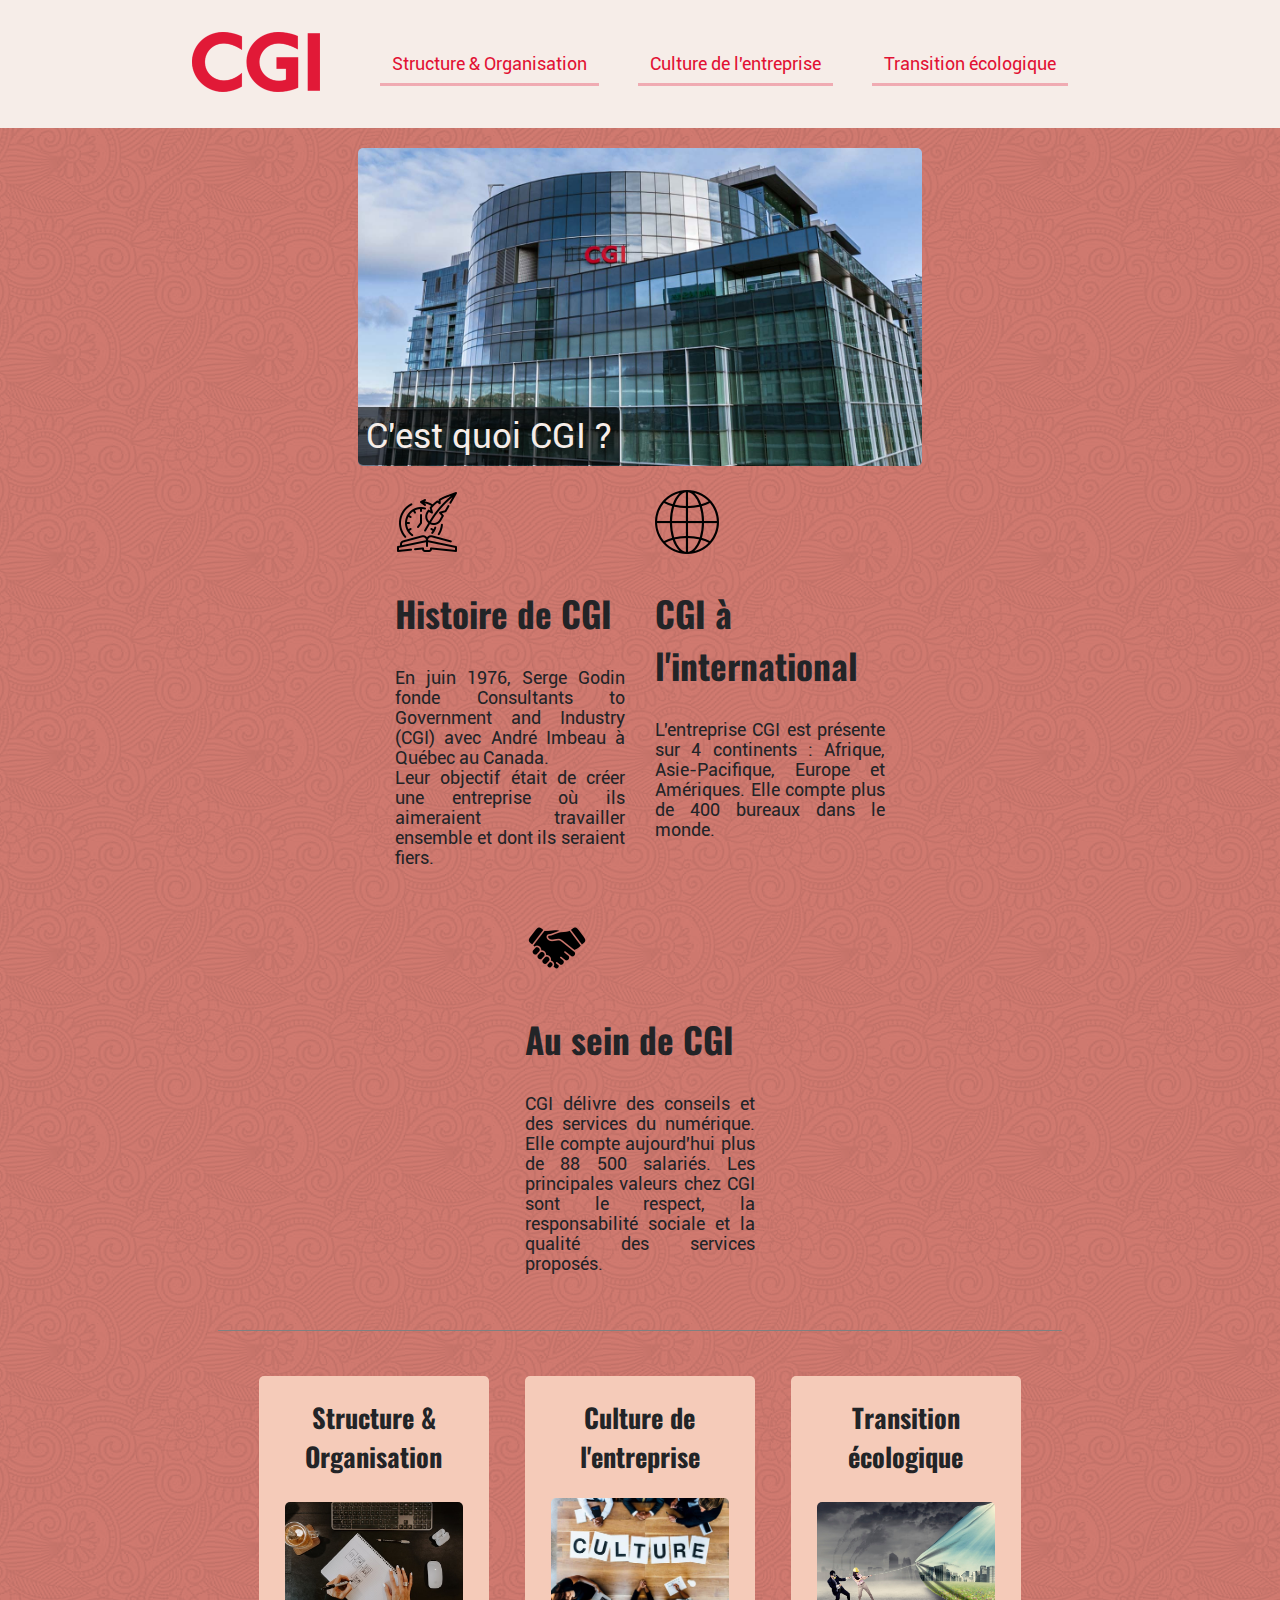
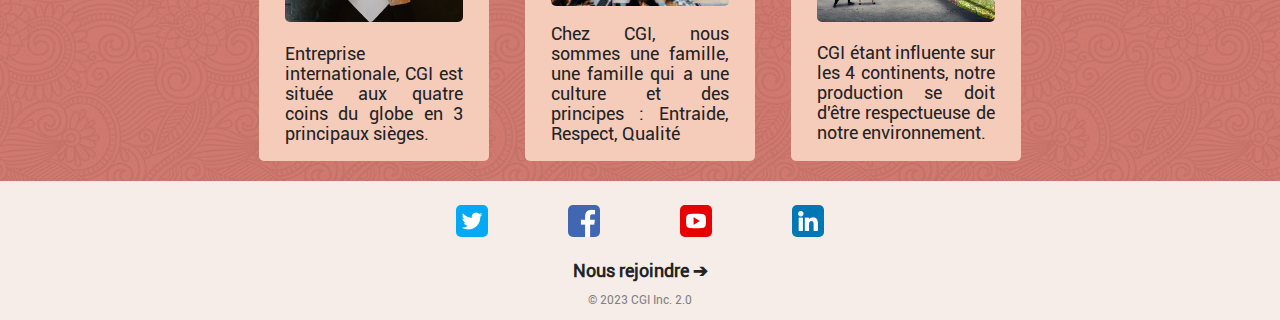
<file: index.html>
<!DOCTYPE html>
<html lang="fr">
  <head>
    <meta charset="UTF-8" />
    <title>CGI - Accueil</title>
    <link rel="stylesheet" href="./css_files/style.css" />
    <!-- Feuille de style principale -->
    <link rel="stylesheet" href="./css_files/index_style.css" />
    <!-- Feuille de style specifique à la page -->
  </head>

  <body>
    <header>
      <a href="./index.html"
        ><img src="./img/CGI_logo.png" alt="Logo CGI" class="CGI_logo"
      /></a>
      <nav>
        <ul>
          <li>
            <a href="./pages/structure&organisation.html"
              >Structure & Organisation</a>
          </li>
          <li>
            <a href="./pages/culture_entreprise.html"
              >Culture de l'entreprise</a>
          </li>
          <li>
            <a href="./pages/transition_ecologique.html"
              >Transition écologique</a>
          </li>
        </ul>
      </nav>
    </header>
    <main class="fade-in">
      <article class="cest_quoi_cgi">
        <div class="cest_quoi_cgi_div1">
          <img id="cgi" src="./img/CGI.jpeg" alt="CGI.jpeg">
          <p class="badge">C'est quoi CGI ?</p>
        </div> 
        <div class="cest_quoi_cgi_div2">
          <div>
            <img src="./img/histoire.png" alt="Horloge.png" />
            <!-- Flaticon - wanicon -->
            <h2>Histoire de CGI</h2>
            <p>
              En juin 1976, Serge Godin fonde Consultants to Government and Industry (CGI) avec André Imbeau à Québec au
              Canada.
              <br />Leur objectif était de créer une entreprise où ils
              aimeraient travailler ensemble et dont ils seraient fiers.
            </p>
          </div>
          <div>
            <img src="./img/globe.png" alt="Globe.png" />
            <!-- Flaticon - srip -->
            <h2>CGI à l'international</h2>
            <p>
              L'entreprise CGI est présente sur 4 continents : Afrique,
              Asie-Pacifique, Europe et Amériques. Elle compte plus de 400
              bureaux dans le monde.
            </p>
          </div>
          <div>
            <img src="./img/poignee-de-main.png" alt="Poignée-de-main.png" />
            <!-- Flaticon Cuputo -->
            <h2>Au sein de CGI</h2>
            <p>
              CGI délivre des conseils et des services du numérique. Elle compte 
              aujourd'hui plus de 88 500 salariés. Les principales valeurs chez CGI 
              sont le respect, la responsabilité sociale et la qualité des services proposés. 
            </p>
          </div>
        </div>
      </article>
      <hr id="separator" />
      <article class="presentation_pages">
        <a href="./pages/structure&organisation.html" class="page_link">
          <div>
            <h2>Structure & Organisation</h2>
            <img
              src="./img/Structure&Orga.jpg"
              alt="Structure & Organisation"
            />
            <!-- Unsplash - Kelly Sikkema -->
            <p>
              Entreprise internationale, CGI est située aux quatre coins du globe en 3 principaux sièges.
            </p>
          </div>
        </a>
        <a href="./pages/culture_entreprise.html" class="page_link">
          <div>
            <h2>Culture de l'entreprise</h2>
            <img src="./img/CultureEntreprise.jpg" alt="Culture d'entreprise" />
            <!-- https://www.dynamique-mag.com/article/leurs-secrets-face-situation-crise.3469 -->
            <p>
              Chez CGI, nous sommes une famille, une famille qui a une
              culture et des principes : Entraide, Respect, Qualité
            </p>
          </div>
        </a>
        <a href="./pages/transition_ecologique.html" class="page_link">
          <div>
            <h2>Transition écologique</h2>
            <img
              src="./img/TransitionEcologique.jpg"
              alt="TransitionEcologique"
            />
            <!-- https://www.novethic.fr/actualite/energie/transition-energetique/isr-rse/10-signaux-qui-montrent-que-la-transition-ecologique-est-en-bonne-voie-146864.html -->
            <p>
              CGI étant influente sur les 4 continents, notre production
              se doit d'être respectueuse de notre environnement.
            </p>
          </div>
        </a>
      </article>
    </main>
    <footer>
      <nav>
        <ul>
          <li>
            <a target="_blank" href="https://twitter.com/cgi_fr"
              ><img src="./img/twitter.png" alt="Twitter"
            /></a>
          </li>
          <li>
            <a target="_blank" href="https://www.facebook.com/CGIFrance"
              ><img src="./img/facebook.png" alt="Facebook"
            /></a>
          </li>
          <li>
            <a target="_blank" href="https://www.youtube.com/cgifrance_tv"
              ><img src="./img/youtube.png" alt="Youtube"
            /></a>
          </li>
          <li>
            <a target="_blank" href="https://www.linkedin.com/company/cgi/"
              ><img src="./img/linkedin.png" alt="Linked In"
            /></a>
          </li>
        </ul>
      </nav>
      <a class="nous_rejoindre" href="pages/demande_stage.html">Nous rejoindre ➔</a>
      <p id="copyright">© 2023 CGI Inc. 2.0</p>
    </footer>
  </body>
</html>
</file>
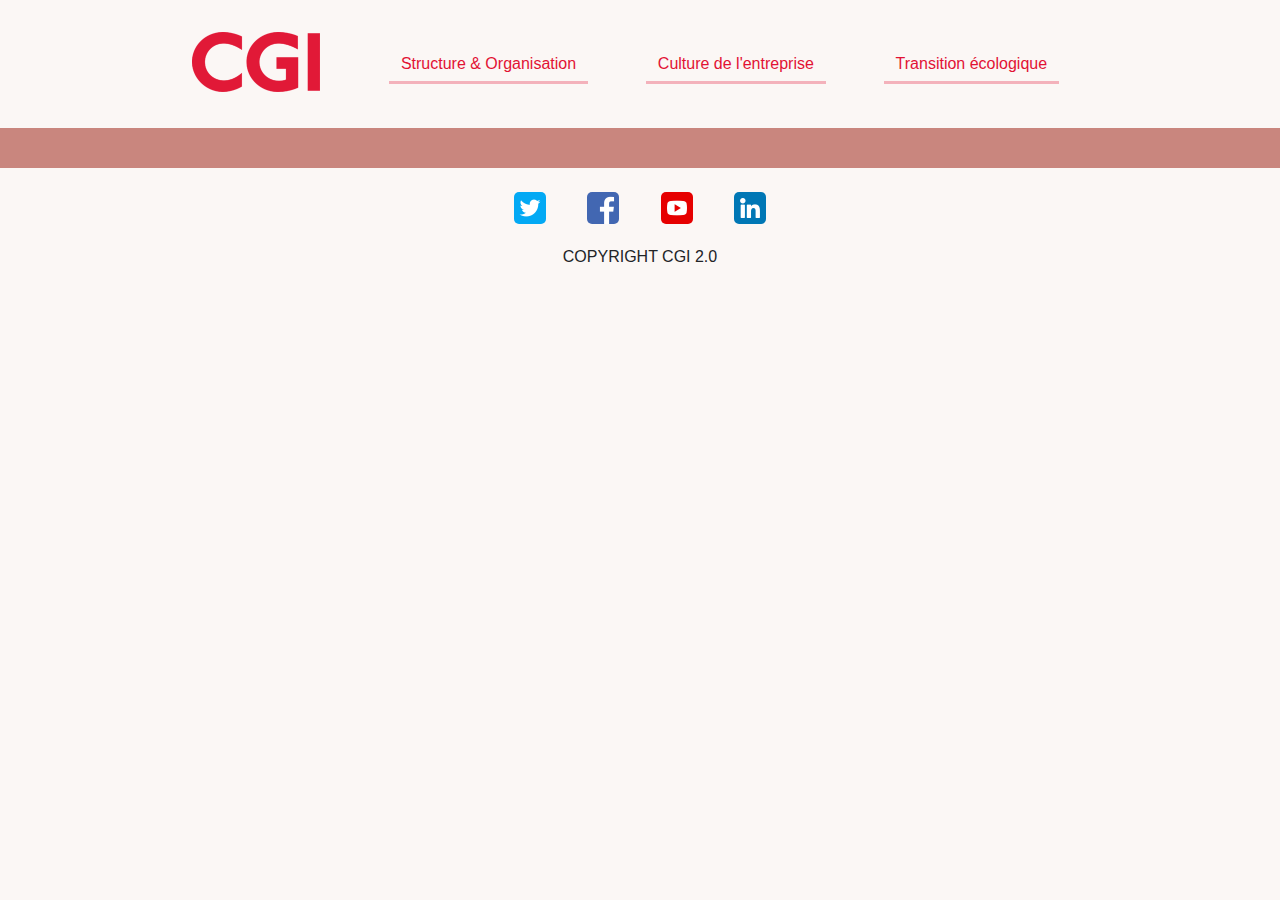
<file: culture_entreprise.html>
<!DOCTYPE html>
<html lang="fr">

  <head>
    <meta charset="UTF-8">
    <title>CGI - Culture de l'entreprise</title>
    <link rel="stylesheet" href="CGI.css"> <!-- Feuille de style principale -->
  </head>

  <body>
    <header>
      <a href="./index.html"><img src="./img/CGI_logo.png" alt="Logo CGI" class="CGI_logo"></a>            
      <nav>
          <ul>
              <li>
                  <a href="./structure&organisation.html">Structure & Organisation</a>
              </li>
              <li>
                  <a href="./culture_entreprise.html">Culture de l'entreprise</a>
              </li>
              <li>
                  <a href="./transition_ecologique.html">Transition écologique</a>
              </li>
          </ul>
      </nav>
  </header>

    <main>

    </main>

    <footer>
      <nav>
        <ul>
          <li>
            <a href="https://twitter.com/cgi_fr"><img src="./img/twitter.png" alt="Twitter"></a>
          </li>
          <li>
            <a href="https://www.facebook.com/CGIFrance"><img src="./img/facebook.png" alt="Facebook"></a>
          </li>
          <li>
            <a href="https://www.youtube.com/cgifrance_tv"><img src="./img/youtube.png" alt="Youtube"></a>
          </li>
          <li>
            <a href="https://www.linkedin.com/company/cgi/"><img src="./img/linkedin.png" alt="Linked In"></a>
          </li>
        </ul>
      </nav>
      <p>COPYRIGHT CGI 2.0</p>
    </footer>
  </body>

</html>
</file>
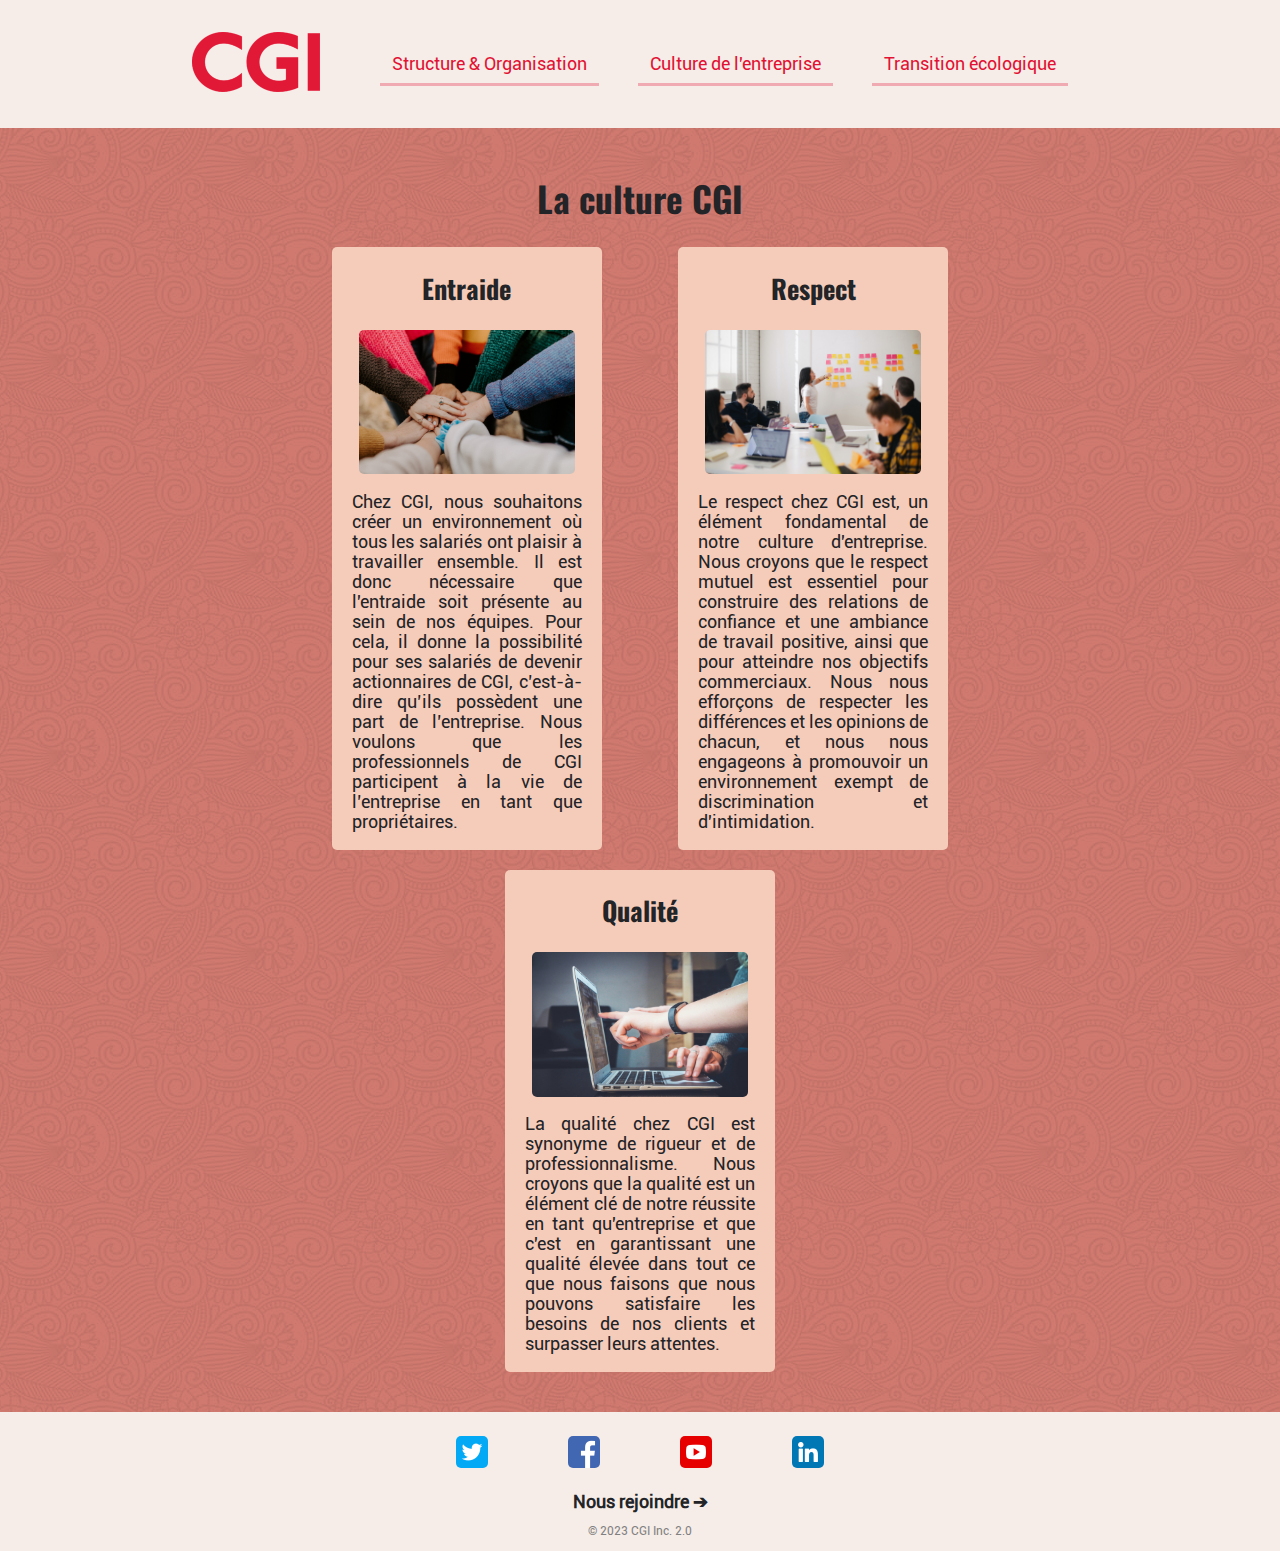
<file: pages/culture_entreprise.html>
<!DOCTYPE html>
<html lang="fr">
  <head>
    <meta charset="UTF-8" />
    <title>CGI - Culture de l'entreprise</title>
    <link rel="stylesheet" href="./../css_files/style.css" />
    <!-- Feuille de style principale -->
    <link rel="stylesheet" href="./../css_files/culture_style.css" />
    <!-- Feuille de style specifique à la page -->
  </head>

  <body>
    <header>
      <a href="./../index.html"
        ><img src="./../img/CGI_logo.png" alt="Logo CGI" class="CGI_logo"
      /></a>
      <nav>
        <ul>
          <li>
            <a href="./structure&organisation.html">Structure & Organisation</a>
          </li>
          <li>
            <a href="./culture_entreprise.html">Culture de l'entreprise</a>
          </li>
          <li>
            <a href="./transition_ecologique.html">Transition écologique</a>
          </li>
        </ul>
      </nav>
    </header>

    <main class="fade-in">
      <h1>La culture CGI</h1>

      <article>
        <div>
          <h2>Entraide</h2>
          <img src="../img/entraide.jpg" alt="entraide.jpg" />
          <!-- Unsplash - Hannah Busing -->
          <p>
            Chez CGI, nous souhaitons créer un environnement
            où tous les salariés ont plaisir à travailler ensemble.
            Il est donc nécessaire que l'entraide soit présente au sein
            de nos équipes. Pour cela, il donne la possibilité pour ses
            salariés de devenir actionnaires de CGI, c’est-à-dire qu’ils
            possèdent une part de l’entreprise. Nous voulons que les
            professionnels de CGI participent à la vie de l’entreprise en tant que propriétaires.
          </p>
        </div>

        <div>
          <h2>Respect</h2>
          <img src="../img/Respect.jpg" alt="respect.jpg" />
          <!-- Unsplash - Jason Goodman -->
          <p>
            Le respect chez CGI est, un élément fondamental de notre culture d'entreprise.
            Nous croyons que le respect mutuel est essentiel pour construire des relations 
            de confiance et une ambiance de travail positive, ainsi que pour atteindre nos 
            objectifs commerciaux. Nous nous efforçons de respecter les différences et les opinions 
            de chacun, et nous nous engageons à promouvoir un environnement exempt de discrimination et d'intimidation.
          </p>
        </div>

        <div>
          <h2>Qualité</h2>
          <img src="../img/quality.jpg" alt="quality.jpg" />
          <!-- Unsplash - John Schnobrich -->
          <p>
            La qualité chez CGI est synonyme de rigueur et de professionnalisme. 
            Nous croyons que la qualité est un élément clé de notre réussite en 
            tant qu'entreprise et que c'est en garantissant une qualité élevée 
            dans tout ce que nous faisons que nous pouvons satisfaire les besoins 
            de nos clients et surpasser leurs attentes.
          </p>
        </div>
      </article>
    </main>

    <footer>
      <nav>
        <ul>
          <li>
            <a target="_blank" href="https://twitter.com/cgi_fr"
              ><img src="../img/twitter.png" alt="Twitter"
            /></a>
          </li>
          <li>
            <a target="_blank" href="https://www.facebook.com/CGIFrance"
              ><img src="../img/facebook.png" alt="Facebook"
            /></a>
          </li>
          <li>
            <a target="_blank" href="https://www.youtube.com/cgifrance_tv"
              ><img src="../img/youtube.png" alt="Youtube"
            /></a>
          </li>
          <li>
            <a target="_blank" href="https://www.linkedin.com/company/cgi/"
              ><img src="../img/linkedin.png" alt="Linked In"
            /></a>
          </li>
        </ul>
      </nav>
      <a class="nous_rejoindre" href="demande_stage.html">Nous rejoindre ➔</a>
      <p id="copyright">© 2023 CGI Inc. 2.0</p>
    </footer>
  </body>
</html>
</file>
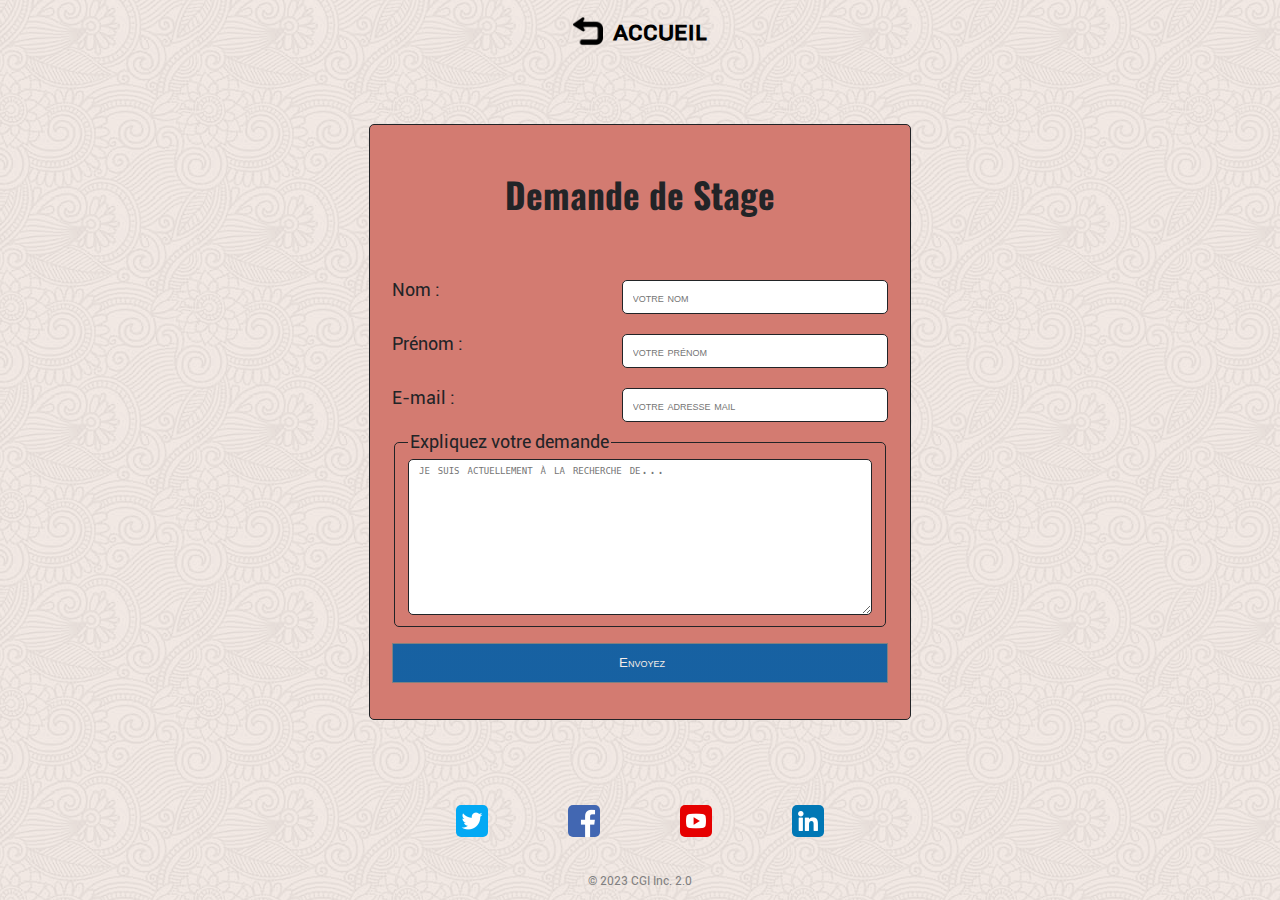
<file: pages/demande_stage.html>
<!DOCTYPE html>
<html lang="fr">
  <head>
    <title>Demande de Stage</title>
    <meta charset="utf-8" />
    <link rel="stylesheet" href="../css_files/style.css" />
    <link rel="stylesheet" href="../css_files/stage_style.css" />
  </head>
  <body class="fade-in">
    <a class="return" href="../index.html">
      <img class="logo_return" src="../img/return.png" alt="return.png" />
      <h2>Accueil</h2>
    </a>
    <main>
      <h1>Demande de Stage</h1>
      <form method="post">
        <div>
          <label for="nom">Nom :</label>
          <input id="nom" type="text" name="nom" placeholder="votre nom" />
        </div>

        <div>
          <label for="nom">Prénom :</label>
          <input
            id="prénom"
            type="text"
            name="prénom"
            placeholder="votre prénom"
          />
        </div>

        <div>
          <label for="email">E-mail :</label>
          <input
            id="email"
            type="email"
            name="email"
            placeholder="votre adresse mail"
            required
          />
        </div>

        <fieldset>
          <legend>Expliquez votre demande</legend>
          <!-- Titre du fieldset -->
          <textarea
            name="bio"
            id="bio"
            cols="30"
            rows="2"
            placeholder="je suis actuellement à la recherche de..."
          ></textarea>
        </fieldset>

        <input class="send" type="submit" value="Envoyez" />
      </form>
    </main>

    <footer>
      <nav>
        <ul>
          <li>
            <a target="_blank" href="https://twitter.com/cgi_fr"
              ><img src="../img/twitter.png" alt="Twitter"
            /></a>
          </li>
          <li>
            <a target="_blank" href="https://www.facebook.com/CGIFrance"
              ><img src="../img/facebook.png" alt="Facebook"
            /></a>
          </li>
          <li>
            <a target="_blank" href="https://www.youtube.com/cgifrance_tv"
              ><img src="../img/youtube.png" alt="Youtube"
            /></a>
          </li>
          <li>
            <a target="_blank" href="https://www.linkedin.com/company/cgi/"
              ><img src="../img/linkedin.png" alt="Linked In"
            /></a>
          </li>
        </ul>
      </nav>
      <p id="copyright">© 2023 CGI Inc. 2.0</p>
    </footer>
  </body>
</html>
</file>
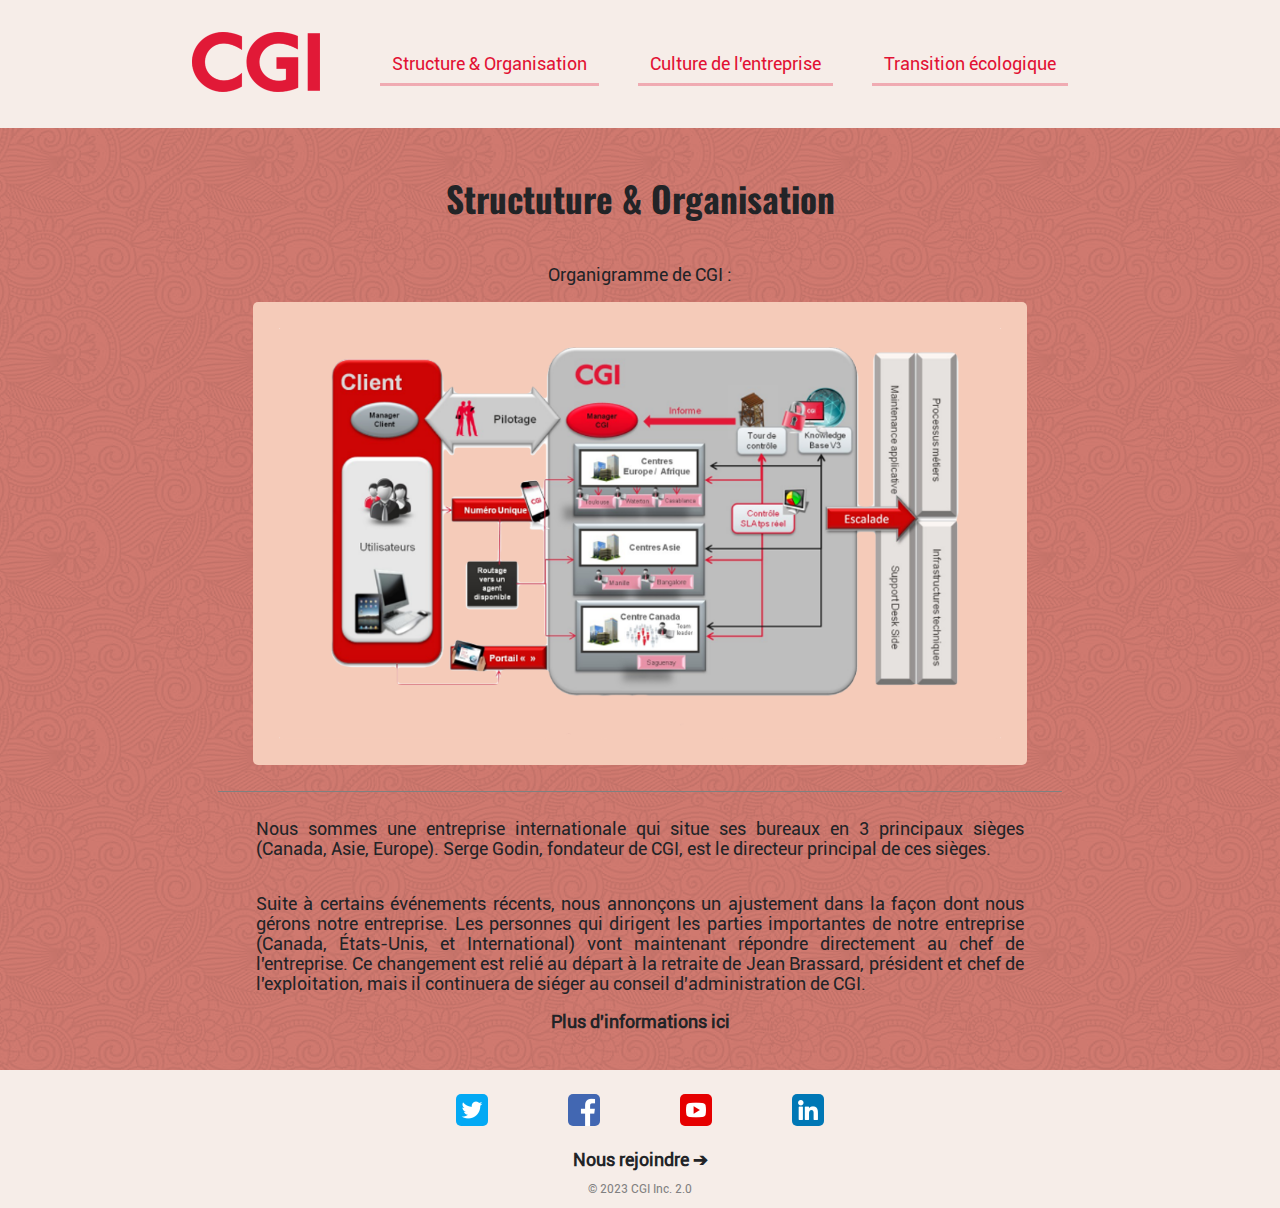
<file: pages/structure&organisation.html>
<!DOCTYPE html>
<html lang="fr">
  <head>
    <meta charset="UTF-8" />
    <title>CGI - Structure & organisation</title>
    <link rel="stylesheet" href="./../css_files/style.css" />
    <!-- Feuille de style principale -->
    <link rel="stylesheet" href="./../css_files/structure_style.css" />
    <!-- Feuille de style specifique à la page -->
  </head>

  <body>
    <header>
      <a href="./../index.html"
        ><img src="./../img/CGI_logo.png" alt="Logo CGI" class="CGI_logo"
      /></a>
      <nav>
        <ul>
          <li>
            <a href="./structure&organisation.html">Structure & Organisation</a>
          </li>
          <li>
            <a href="./culture_entreprise.html">Culture de l'entreprise</a>
          </li>
          <li>
            <a href="./transition_ecologique.html">Transition écologique</a>
          </li>
        </ul>
      </nav>
    </header>

    <main class="fade-in">
      <h1>Structuture & Organisation</h1>

      <article>
        <p>
          Organigramme de CGI :
        </p>
        <img class="org" src="../img/organigramme.png" alt="Organigramme.png" />
        <!-- https://encrypted-tbn0.gstatic.com/images?q=tbn:ANd9GcS4Fh6cpSStoZwAY8g87kaBgXOHa9BQkxEZBYa3_jLM5Q&s -->
      </article>
      <hr id="separator" />
      <article>
        <p>
          Nous sommes une entreprise internationale qui situe ses bureaux en 3 principaux 
          sièges (Canada, Asie, Europe). Serge Godin, fondateur de CGI, est le directeur principal de ces sièges.
        </p>
        <p>
          Suite à certains événements récents, nous annonçons un ajustement dans la façon dont nous gérons notre 
          entreprise. Les personnes qui dirigent les parties importantes de notre entreprise (Canada, États-Unis, 
          et International) vont maintenant répondre directement au chef de l'entreprise. Ce changement est relié 
          au départ à la retraite de Jean Brassard, président et chef de l'exploitation, mais il continuera de siéger 
          au conseil d'administration de CGI.
        </p>
        <a class="plus_infos" href="https://www.cgi.com/fr/cgi-ajuste-sa-structure-organisationnelle-2000" target="_blank">Plus d'informations ici</a>
      </article>
    </main>

    <footer>
      <nav>
        <ul>
          <li>
            <a target="_blank" href="https://twitter.com/cgi_fr"
              ><img src="../img/twitter.png" alt="Twitter"
            /></a>
          </li>
          <li>
            <a target="_blank" href="https://www.facebook.com/CGIFrance"
              ><img src="../img/facebook.png" alt="Facebook"
            /></a>
          </li>
          <li>
            <a target="_blank" href="https://www.youtube.com/cgifrance_tv"
              ><img src="../img/youtube.png" alt="Youtube"
            /></a>
          </li>
          <li>
            <a target="_blank" href="https://www.linkedin.com/company/cgi/"
              ><img src="../img/linkedin.png" alt="Linked In"
            /></a>
          </li>
        </ul>
      </nav>
      <a class="nous_rejoindre" href="demande_stage.html">Nous rejoindre ➔</a>
      <p id="copyright">© 2023 CGI Inc. 2.0</p>
    </footer>
  </body>
</html>
</file>
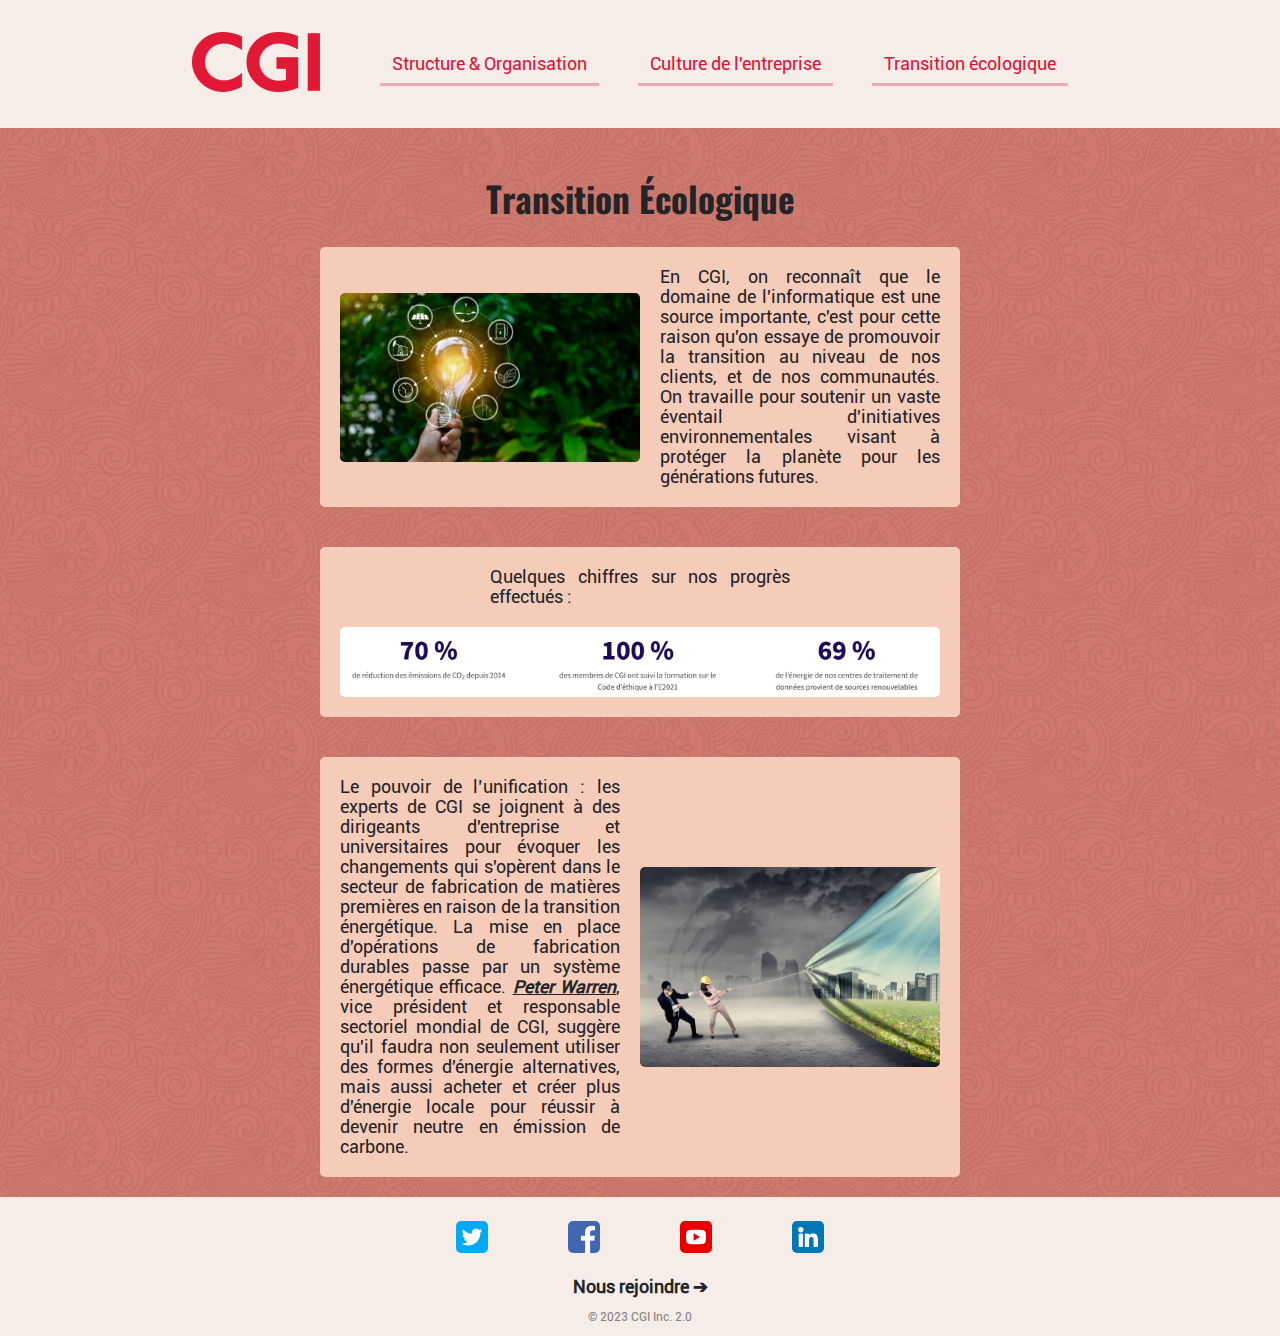
<file: pages/transition_ecologique.html>
<!DOCTYPE html>
<html lang="fr">
  <head>
    <meta charset="UTF-8" />
    <title>CGI - Transition écologique</title>
    <link rel="stylesheet" href="./../css_files/style.css" />
    <!-- Feuille de style principale -->
    <link rel="stylesheet" href="./../css_files/ecologie_style.css" />
    <!-- Feuille de style specifique à la page -->
  </head>

  <body>
    <header>
      <a href="./../index.html"
        ><img src="./../img/CGI_logo.png" alt="Logo CGI" class="CGI_logo"
      /></a>
      <nav>
        <ul>
          <li>
            <a href="./structure&organisation.html">Structure & Organisation</a>
          </li>
          <li>
            <a href="./culture_entreprise.html">Culture de l'entreprise</a>
          </li>
          <li>
            <a href="./transition_ecologique.html">Transition écologique</a>
          </li>
        </ul>
      </nav>
    </header>

    <main class="fade-in">
      <h1>Transition Écologique</h1>

      <article>
        <div>
          <img src="../img/ampoule.jpg" alt="ampoule.jpg" />
          <p>
            En CGI, on reconnaît que le domaine de l'informatique est une source importante, 
            c'est pour cette raison qu'on essaye de promouvoir la transition au niveau de nos 
            clients, et de nos communautés. On travaille pour soutenir un vaste éventail d'initiatives 
            environnementales visant à protéger la planète pour les générations futures. 
          </p>
        </div>

        <div>
          <p>Quelques chiffres sur nos progrès effectués :</p>
          <img id="chiffres" src="../img/chiffres_trans_eco.png" alt="chiffres_trans_eco.png">
          <!-- https://www.cgi.com/fr/responsabilite-sociale/climat -->
        </div>
        
        <div>
          <p>
            Le pouvoir de l’unification : les experts de CGI se joignent à des dirigeants d'entreprise 
            et universitaires pour évoquer les changements qui s'opèrent dans le secteur de fabrication 
            de matières premières en raison de la transition énergétique. La mise en place d'opérations 
            de fabrication durables passe par un système énergétique efficace. 
            <a id="Warren" href="https://www.cgi.com/fr/experts/peter-warren" target="_blank">Peter Warren</a>,
            vice président et responsable sectoriel mondial de CGI, suggère qu'il faudra non seulement utiliser des formes 
            d'énergie alternatives, mais aussi acheter et créer plus d'énergie locale pour réussir à devenir 
            neutre en émission de carbone. 
          </p>
          <img src="../img/TransitionEcologique.jpg" alt="TransitionEcologique.jpg" />
          <!-- https://www.novethic.fr/actualite/energie/transition-energetique/isr-rse/10-signaux-qui-montrent-que-la-transition-ecologique-est-en-bonne-voie-146864.html -->
        </div>
      </article>
    </main>

    <footer>
      <nav>
        <ul>
          <li>
            <a target="_blank" href="https://twitter.com/cgi_fr"
              ><img src="../img/twitter.png" alt="Twitter"
            /></a>
          </li>
          <li>
            <a target="_blank" href="https://www.facebook.com/CGIFrance"
              ><img src="../img/facebook.png" alt="Facebook"
            /></a>
          </li>
          <li>
            <a target="_blank" href="https://www.youtube.com/cgifrance_tv"
              ><img src="../img/youtube.png" alt="Youtube"
            /></a>
          </li>
          <li>
            <a target="_blank" href="https://www.linkedin.com/company/cgi/"
              ><img src="../img/linkedin.png" alt="Linked In"
            /></a>
          </li>
        </ul>
      </nav>
      <a class="nous_rejoindre" href="demande_stage.html">Nous rejoindre ➔</a>
      <p id="copyright">© 2023 CGI Inc. 2.0</p>
    </footer>
  </body>
</html>
</file>
<file: css_files/style.css>
/* ============================================== */
/* Fichier de style commun à l'ensemble des pages */
/* ============================================== */

:root {
  /* Variable pour les couleurs */
  --red: #e21234;
  --beige: #f5cbb9;
  --dark-beige: #d37b71;
  --white: #f6ede8;
  --black: #222427;
}

@font-face {
  font-family: Roboto;
  src: url(/fonts/Roboto-Regular.ttf) format("truetype");
}

@font-face {
  font-family: Oswald;
  src: url(/fonts/Oswald-VariableFont_wght.ttf) format("truetype");
}

/* Animation lors du changement de page */
.fade-in > * {
  opacity: 1;
  animation-name: fadeInOpacity;
  animation-timing-function: ease-in;
  animation-duration: 0.3s;
}

@keyframes fadeInOpacity {
  0% {
    opacity: 0;
  }
  100% {
    opacity: 1;
  }
}

body {
  display: flex;
  flex-direction: column;
  align-items: center;

  color: var(--black);
  font-family: "Roboto", sans-serif;
  font-size: 1.1em;
  text-align: justify;

  background-color: var(--white);

  margin: 0;
}

/* Règles header */

header {
  display: flex;
  justify-content: space-between;
  align-items: center;

  width: 70%;
  height: 128px;
}

.CGI_logo {
  width: 128px;
}

/* Animation CGI logo */
.CGI_logo:hover {
  animation: cgi-anim 0.75s;
}
@keyframes cgi-anim {
  0% {
    transform: scale(1);
  }
  33% {
    transform: scale(0.95);
  }
  66% {
    transform: scale(1.05);
  }
  100% {
    transform: scale(1);
  }
}

header nav {
  flex-grow: 1;
}

header nav ul {
  display: flex;
  justify-content: space-around;
  flex-wrap: wrap;

  list-style: none;
}

header nav li {
  flex-shrink: 0;
}

header nav li a {
  text-decoration: none;
  color: var(--red);
  padding: 12px;
  line-height: 44px;

  /* Animation sous les liens de la navbar */
  background-image: linear-gradient(
    to right,
    var(--red) 50%,
    rgba(226, 18, 53, 0.3) 50%
  );
  background-size: 200% 3px;
  background-repeat: no-repeat;
  background-position: 100% 100%;
  transition: background-position 0.3s;
}

header nav li a:hover {
  background-position: 0% 100%;
}

/* Règles main */

main {
  display: flex;
  flex-direction: column;
  align-items: center;

  background-color: var(--dark-beige);
  background-image: url(../img/fond.png);
  background-blend-mode: multiply;
  width: 100%;
  padding: 20px;
}

main h1,
main h2 {
  font-family: "Oswald", sans-serif;
}

/* Règles séparateur */

#separator {
  border: none;
  border-top: solid 1px rgba(128, 128, 128);
  border-radius: 20px;

  width: 66%;
}

/* Règles footer */

footer {
  display: flex;
  flex-direction: column;
  align-items: center;

  width: 100%;
}

footer nav {
  width: 30%;
  margin-top: 16px;
  margin-bottom: 16px;
}

footer ul {
  display: flex;
  justify-content: space-between;

  margin: 0;
  padding: 0;

  list-style: none;
}

footer nav a {
  display: inline-block;

  padding: 8px;
  line-height: 0;
  border-radius: 5px;

  transition: all 0.3s;
}

footer nav a:hover {
  background-color: #f5cbb98e;
}

footer nav img {
  height: 32px;
  border-radius: 5px;
}

.nous_rejoindre {
  color: var(--black);
  text-decoration: none;
  font-weight: bold;
}

.nous_rejoindre:hover {
  text-decoration: underline;
}

.nous_rejoindre:active {
  color: black;
}

#copyright {
  font-size: 0.7em;
  color: grey;
}
</file>
<file: css_files/index_style.css>
/* Règles premier article */

.cest_quoi_cgi {
  width: 55%;
  margin-bottom: 30px;
}

.cest_quoi_cgi h1 {
  font-size: 3.2em;
}

/* Règles pour l'image */
.cest_quoi_cgi_div1 {
  position: relative;

  margin-bottom: 20px;
  margin-inline: auto;
  width: 80%;
  min-width: 262px;
}

#cgi {
  width: 100%;
  border-radius: 5px;
}

.badge {
  font-size: 2em;

  position: absolute;
  bottom: 0;
  left: 0;

  color: var(--white);
  background-color: rgba(0, 0, 0, 0.6);
  border-radius: 0 5px 0 5px;

  padding: 8px;
  margin: 0;
  margin-bottom: 4.5px;
}

.cest_quoi_cgi_div2 {
  display: flex;
  justify-content: center;
  flex-wrap: wrap;
  gap: 30px;
}

.cest_quoi_cgi_div2 div {
  width: 30%;
  min-width: 230px;
  max-width: 400px;
}

.cest_quoi_cgi_div2 img {
  width: 64px;
  height: 64px;
}

.cest_quoi_cgi_div2 h2 {
  font-size: 2em;
  text-align: start;
}

/* Règles deuxième article */

.presentation_pages {
  display: flex;
  justify-content: space-around;
  flex-wrap: wrap;
  gap: 30px;

  width: 60%;
  margin-top: 36px;
}

.page_link {
  text-decoration: none;
  color: var(--black);

  flex-basis: 30%;
  min-width: 230px;
  max-width: 300px;

  transition: all 0.3s;
}

/* Animation page link */
.page_link:hover {
  transform: scale(1.05);
}

.presentation_pages:hover .page_link:not(:hover) {
  opacity: 0.6;
}

.presentation_pages div {
  display: flex;
  flex-direction: column;
  justify-content: space-between;
  align-items: center;

  background-color: var(--beige);
  padding: 0 20px;
  border-radius: 5px;

  height: 100%;
}

.presentation_pages h2 {
  text-align: center;
}

.presentation_pages img {
  width: 94%;
  border-radius: 5px;
}

.presentation_pages p {
  width: 94%;
}
</file>
<file: CGI.css>
:root {
    /* Variable pour les couleurs */
    --red: #e21234;
    --beige: #F5CBB9;
    --dark-beige: #C9867E;
    --white:  #FBF7F5;
    --black: #222427;
}

/* Animation lors du changement de page */
.fade-in {
	opacity: 1;
	animation-name: fadeInOpacity;
	animation-timing-function: ease-in;
	animation-duration: 0.3s;
}

@keyframes fadeInOpacity {
	0% {
		opacity: 0;
	}
	100% {
		opacity: 1;
	}
}

body {
    display: flex;
    flex-direction: column;
    align-items: center;

    color: var(--black);
    font-family: Verdana, Geneva, Tahoma, sans-serif;
    text-align: justify;

    background-color: var(--white);

    margin: 0;
}

/* Règles header */

header {
    display: flex;
    justify-content: space-between;
    align-items: center;

    width: 70%;
    height: 128px;
}

.CGI_logo {
    width: 128px;
}

/* Animation CGI logo */
header > a:hover > .CGI_logo {
    animation: cgi-anim 1s;
}
@keyframes cgi-anim {
    0% {
        transform: scale(1);
    }
    33% {
        transform: scale(0.95);
    }
    66% {
        transform: scale(1.05);
    }
    100% {
        transform: scale(1);
    }
}

header nav {
    flex-grow: 1;
}

header nav ul {
    display: flex;
    justify-content: space-around;
    flex-wrap: wrap;

    list-style: none;
}

header nav li {
    flex-shrink: 0;
}

header nav li a {
    text-decoration: none;
    color: var(--red);
    padding: 12px;
    line-height: 44px;

/* Animation sous les liens de la navbar */
    background-image: linear-gradient(to right, var(--red) 50%, rgba(226, 18, 53, 0.3) 50%);
    background-size: 200% 3px;
    background-repeat: no-repeat;
    background-position: 100% 100%;
    transition: background-position .3s;
}

header nav li a:hover {
    background-position: 0% 100%;
}

/* Règles main */

main {
    display: flex;
    flex-direction: column;
    align-items: center;

    background-color: var(--dark-beige);
    width: 100%;
    padding: 20px;
}

/* Règles des SECTION */
.section1_structure {
    display: flex;
    flex-wrap: wrap;
    justify-content: center;
}

section:first-child {
    border-bottom: 2px solid grey;
}

h1 {
    font-size: 48px;
}

.org {
    width: auto;
    height: auto;

    border-radius: 5px;
}

/* Règles premier article */

.cest_quoi_cgi {
    width: 55%;
    margin-bottom: 30px;
}

.cest_quoi_cgi h1 {
    font-size: 3.2em;
}

.cest_quoi_cgi_div {
    display: flex;
    justify-content: space-between;
    flex-wrap: wrap;
    gap: 30px;
}

.cest_quoi_cgi_div div {
    width: 230px;
}

.cest_quoi_cgi_div img {
    width: 64px;
    height: 64px;
}

.cest_quoi_cgi_div h2 {
    font-size: 2em;
    text-align: start;
}

/* Règles séparateur */

#separator {
    border: none;
    border-top: solid 1px rgba(128, 128, 128);
    border-radius: 20px;

    width: 66%;
}

/* Règles deuxième article */

.presentation_pages {
    display: flex;
    justify-content: space-between;
    flex-wrap: wrap;
    gap: 30px;

    width: 60%;
    margin-top: 36px;
}

.page_link {
    text-decoration: none;
    color: var(--black);
        
    flex-grow: 0;
    flex-basis: 280px;
    transition: all .3s;
}

/* Animation page link */
.page_link:hover {
    transform: scale(1.05);
}

.presentation_pages:hover .page_link:not(:hover) {
    opacity: 0.6;
}

.presentation_pages div {
    display: flex;
    flex-direction: column;
    justify-content: space-between;
    align-items: center;

    background-color: var(--beige);
    padding: 0 20px;
    border-radius: 5px;
}

.presentation_pages h2 {
    text-align: center;
}

.presentation_pages img {
    width: 230px;
    border-radius: 5px;
}

.presentation_pages p {
    width: 230px;
}

/* Règles footer */

footer {
    display: flex;
    flex-direction: column;
    align-items: center;

    width: 70%;
}

footer nav {
    width: 30%;
    margin-top: 16px;
}

footer ul {
    display: flex;
    justify-content: space-between;
    
    margin: 0;
    padding: 0;

    list-style: none;
}

footer nav a {
    display: inline-block;

    padding: 8px;
    line-height: 0;
    border-radius: 5px;

    transition: all 0.3s;
}

footer nav a:hover {
    background-color: var(--beige);
}

footer nav img {
    height: 32px;
    border-radius: 5px;
}

#copyright {
    font-size: 9px;
    color: grey;
}
</file>
<file: css_files/culture_style.css>
/* ========================================================= */
/* Fichier de style pour la page culture_entreprise.html */
/* ========================================================= */

article {
  display: flex;
  flex-wrap: wrap;
  justify-content: space-evenly;

  width: 60%;
}

article div {
  display: flex;
  flex-direction: column;
  align-items: center;

  width: 30%;
  min-width: 230px;
  max-width: 300px;

  padding: 0 20px;
  margin-bottom: 20px;
  border-radius: 5px;

  background-color: var(--beige);
}

div img {
  width: 94%;
  border-radius: 5px;
}
</file>
<file: css_files/stage_style.css>
/* ========================================================= */
/* Fichier de style pour la page demande_stage.html */
/* ========================================================= */

/* Règles du HTML */
html {
  width: 100%;
  height: 100%;
}

/* Règles du BODY */
body {
  width: 100%;
  height: 100%;

  background-image: url(../img/fond.png);
  background-blend-mode: multiply;
}

h2 {
  margin: 0;
  padding-left: 10px;
  font-variant-caps: small-caps;
}

.return {
  display: flex;
  width: fit-content;
  padding: 10px;
  margin: 6px 0;
  border-radius: 5px;

  color: black;
  text-decoration: none;

  transition: all 0.3s;
}

.return:hover {
  background-color: rgba(0, 0, 0, 0.33);
}

.return:active {
  background-color: rgba(0, 0, 0, 0.5);
}

.logo_return {
  width: 30px;
}

/* Règles du MAIN */
main {
  display: flex;
  flex-direction: column;
  justify-content: center;

  background-image: none;
  margin: auto;
  padding: 20px;
  max-width: 500px;

  border: solid 1.5px var(--black);
  border-radius: 5px;
}

h1 {
  font-family: "Oswald", sans-serif;
  text-align: center;
  margin-bottom: 50px;
}

/* Règles pour le FORMULAIRE */
form {
  display: flex;
  flex-direction: column;
}

/* dans le cas d'une saisie invalide */
form input:not(:placeholder-shown):invalid {
  border: solid 1px tomato;
  background-color: pink;
}

/* Règles pour les DIV */
div {
  display: flex;
  flex-wrap: wrap;

  margin: 10px 0;
}

div input,
div select,
textarea {
  height: 30px;
  flex-grow: 1;
  border-radius: 5px;
}

div label,
textarea {
  flex-basis: 230px;
}

div label {
  margin-bottom: 5px;
}

/* Règles des INPUT */
input,
textarea {
  padding-left: 10px;
  border: solid var(--black) 1px;
}

/* Règles des TEXTAREA */
textarea {
  resize: vertical;
  min-height: 150px;
  max-width: 450px;
  min-width: 450px;
}

input::placeholder,
textarea::placeholder {
  font-variant-caps: small-caps;
}

/* Règles pour le bouton d'envoi */

.send {
  flex-grow: 1;
  height: 40px;
  margin: 16px 0 16px 0;
  color: var(--white);
  font-variant-caps: small-caps;

  border: solid 1px grey;

  background-color: #0c5a9e;

  background-image: linear-gradient(
    to left,
    rgba(233, 233, 233, 0.05) 0%,
    rgba(233, 233, 233, 0.05) 37%,
    rgba(233, 233, 233, 0.8) 45%,
    rgba(233, 233, 233, 0) 50%
  );

  background-size: 300% 300%, 100% 100%;

  transition: background-position 0.7s ease;
}

.send:hover {
  cursor: pointer;
  background-position-x: left;
}

.send:not(:hover) {
  background-position-x: right;
}

.send:active {
  cursor: grabbing;
}

/* Règles pour le FIELDSET */
fieldset {
  display: flex;
  justify-content: center;
  flex-wrap: wrap;

  border-radius: 5px;
  border: solid 1px var(--black);
}

fieldset input:hover {
  cursor: pointer;
}

fieldset input:active {
  cursor: grabbing;
}
</file>
<file: css_files/structure_style.css>
/* ========================================================= */
/* Fichier de style pour la page structure&organisation.html */
/* ========================================================= */

article {
  display: flex;
  flex-direction: column;
  align-items: center;
  width: 60%;

  margin-bottom: 18px;
}

.org {
  background-color: var(--beige);
  padding: 26px;
  border-radius: 5px;
  width: 94%;
}

.plus_infos {
  color: var(--black);
  text-decoration: none;
  font-weight: bold;
}

.plus_infos:hover {
  text-decoration: underline;
}

.plus_infos:active {
  color: black;
}
</file>
<file: css_files/ecologie_style.css>
/* ========================================================= */
/* Fichier de style pour la page transition_ecologique.html */
/* ========================================================= */

article {
  display: flex;
  flex-wrap: wrap;
  flex-direction: column;
  gap: 40px;
  min-width: 500px;

  width: 50%;
}

article div {
  display: flex;
  align-items: center;
  gap: 20px;

  padding: 20px;
  border-radius: 5px;

  background-color: var(--beige);
}

article div:nth-child(2) {
  display: flex;
  flex-direction: column;
}

div img {
  width: 50%;
  border-radius: 5px;
}

div p {
  margin: 0;
  width: 50%;
}

#chiffres {
  width: 100%;
}

#Warren {
  color: var(--black);
  font-weight: bold;
  font-style: italic;
  transition: all 0.3s;
}

#Warren:hover {
  color: black;
}
</file>
